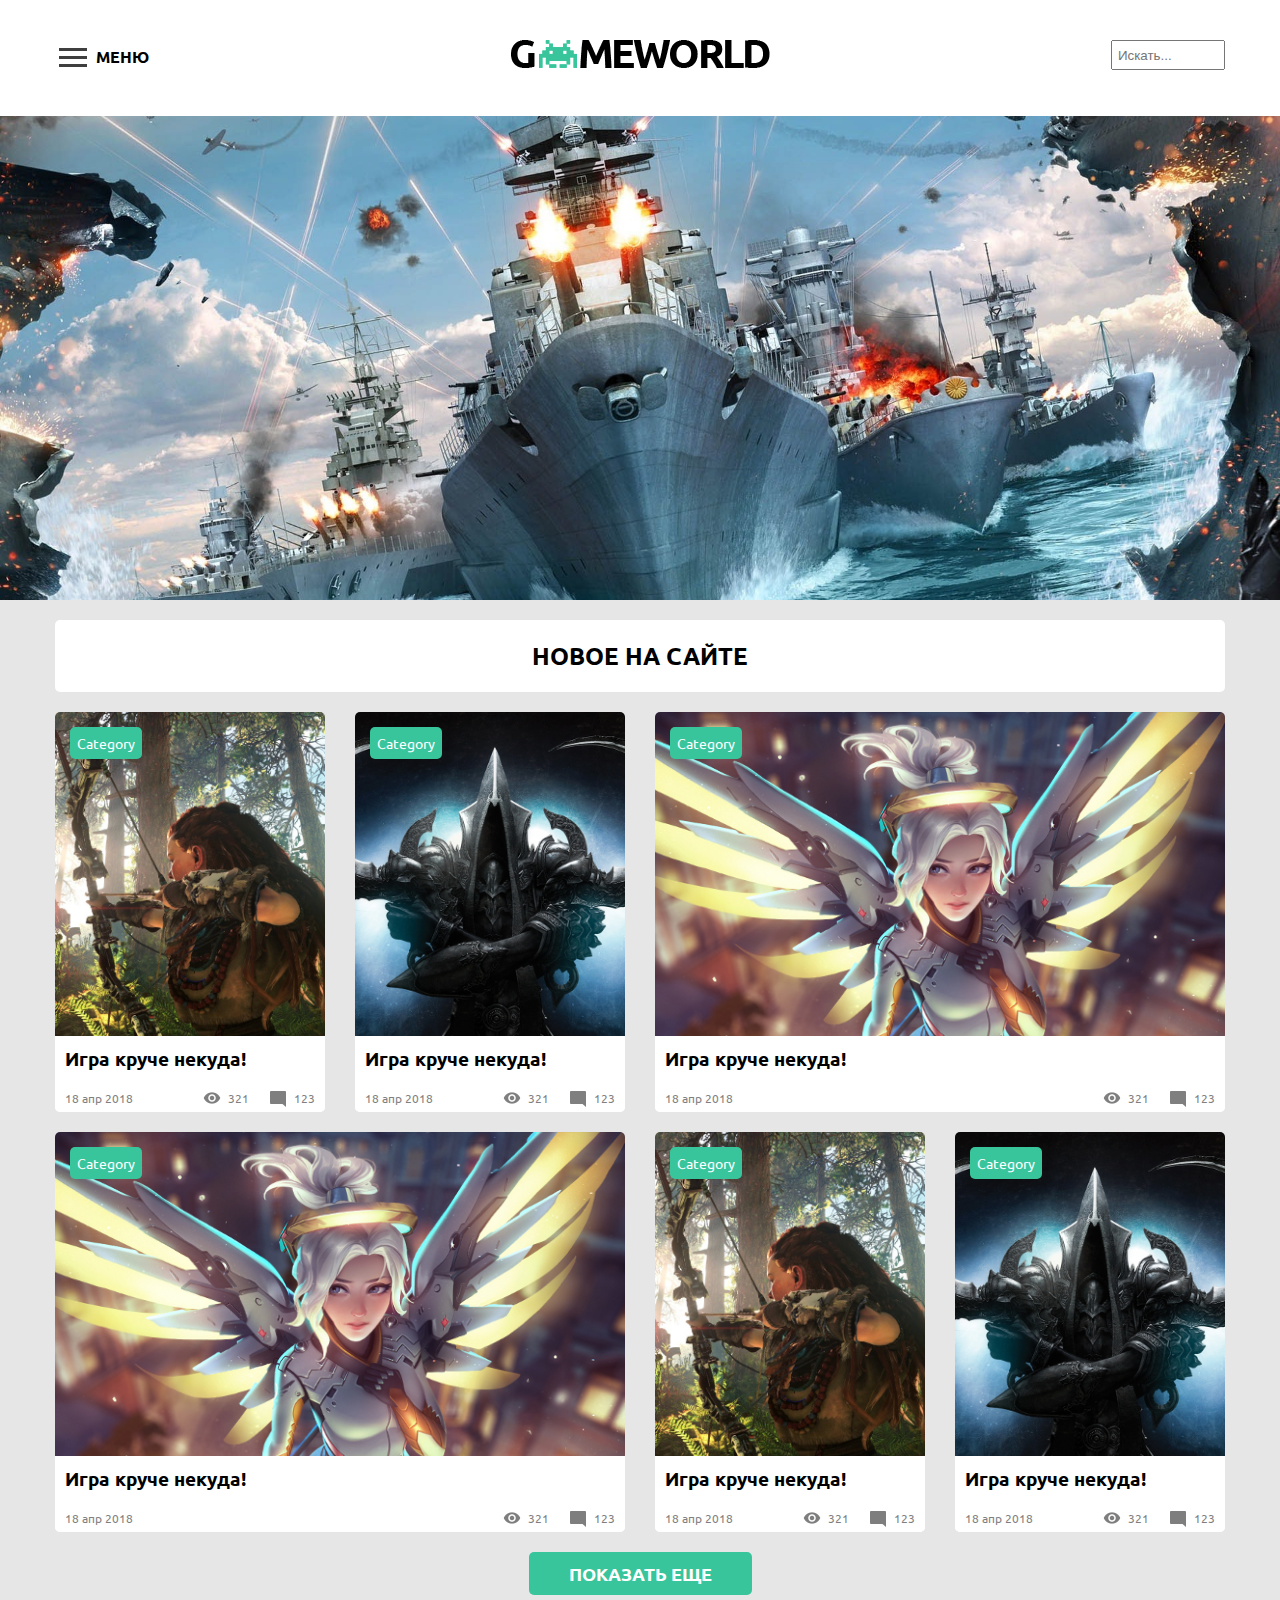
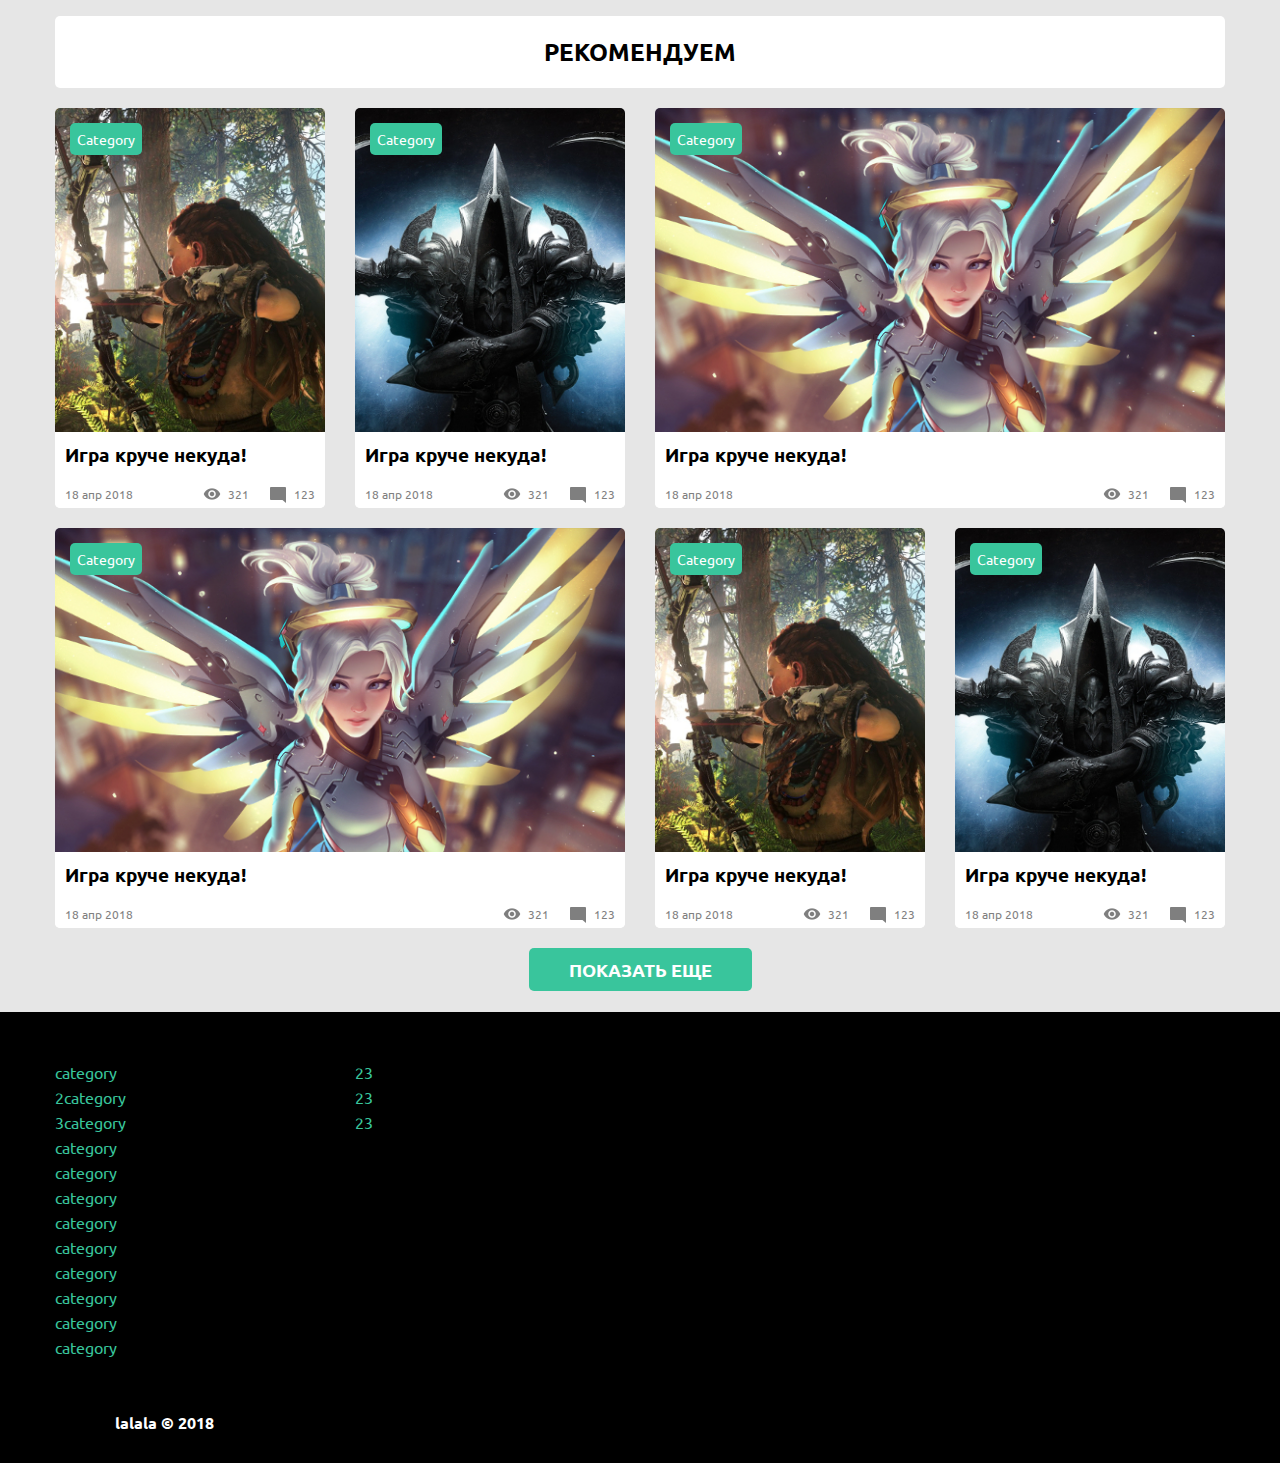
<file: tpl/index.html>
<!DOCTYPE html>
<html>
	<head>
		<meta charset="utf-8">
		<title>title</title>
		<link href="./css/style.css" rel="stylesheet" media="all">
		<link href="./css/fonts.css" rel="stylesheet" media="all">

		<script type="text/javascript" src="./js/jquery-3.3.1.min.js"></script>
		<script type="text/javascript" src="./js/main.js"></script>
	</head>

	<body>
		<div class="head-wrapper">
			<div class="header">
				<div class="menu-button top">
					<a href="#">
						<img src="./img/menu.png">
						<span>МЕНЮ</span>
					</a>
				</div>
				<div class="logo top"><a href="#"><img src="./img/logo.png"></a></div>
				<div class="search top">
					<form action="#" method="get">
						<input type="text" name="search-string" placeholder="Искать...">
					</form>
				</div>
				<div class="menu-slider-grid">
					<h4>Игры по категориям</h4>
					<div class="categories">
						<ul class="list">
							<li><a href="#">category</a></li>
							<li><a href="#">2category</a></li>
							<li><a href="#">3category</a></li>
							<li><a href="#">category</a></li>
							<li><a href="#">category</a></li>
							<li><a href="#">category</a></li>
							<li><a href="#">category</a></li>
							<li><a href="#">category</a></li>
							<li><a href="#">category</a></li>
							<li><a href="#">category</a></li>
							<li><a href="#">category</a></li>
							<li><a href="#">category</a></li>
						</ul>
						<ul class="special">
							<li><a href="#">23</a></li>
							<li><a href="#">23</a></li>
							<li><a href="#">23</a></li>
						</ul>
					</div>
				</div>
			</div>
		</div>

		<div class="slider-wrapper">
			<div class="top-slider">
			</div>
		</div>

		<div class="body-wrapper">
			<h2>Новое на сайте</h2>
			<div class="post" style="background-image: url('./img/content/horizon.jpg');">
				<a class="category" href="#">Category</a>
				<div class="info">
					<h3>Игра круче некуда!</h3>
					<p>Lorem Ipsum - это текст-"рыба", часто используемый в печати и вэб-дизайне. Lorem Ipsum является стандартной "рыбой" для текстов на латинице с начала XVI века. В то время некий безымянный печатник создал большую коллекцию...<br>
						<a href="#">Читать</a>
					</p>
				</div>
				<div class="statistics">
					<span>18 апр 2018</span>
					<span class="float-right padding-left-25" style="background-image: url('./img/comments.png');">123</span>
					<span class="float-right padding-left-25" style="background-image: url('./img/views.png');">321</span>
				</div>
			</div>
			<div class="post" style="background-image: url('./img/content/diablo.jpg');">
				<a class="category" href="#">Category</a>
				<div class="info">
					<h3>Игра круче некуда!</h3>
					<p>Lorem Ipsum - это текст-"рыба", часто используемый в печати и вэб-дизайне. Lorem Ipsum является стандартной "рыбой" для текстов на латинице с начала XVI века. В то время некий безымянный печатник создал большую коллекцию...<br>
						<a href="#">Читать</a>
					</p>
				</div>
				<div class="statistics">
					<span>18 апр 2018</span>
					<span class="float-right padding-left-25" style="background-image: url('./img/comments.png');">123</span>
					<span class="float-right padding-left-25" style="background-image: url('./img/views.png');">321</span>
				</div>
			</div>
			<div class="post big no-margin" style="background-image: url('./img/content/overwatch.jpg');">
				<a class="category" href="#">Category</a>
				<div class="info">
					<h3>Игра круче некуда!</h3>
					<p>Lorem Ipsum - это текст-"рыба", часто используемый в печати и вэб-дизайне. Lorem Ipsum является стандартной "рыбой" для текстов на латинице с начала XVI века. В то время некий безымянный печатник создал большую коллекцию...<br>
						<a href="#">Читать</a>
					</p>
				</div>
				<div class="statistics">
					<span>18 апр 2018</span>
					<span class="float-right padding-left-25" style="background-image: url('./img/comments.png');">123</span>
					<span class="float-right padding-left-25" style="background-image: url('./img/views.png');">321</span>
				</div>
			</div>
			<div class="post big" style="background-image: url('./img/content/overwatch.jpg');">
				<a class="category" href="#">Category</a>
				<div class="info">
					<h3>Игра круче некуда!</h3>
					<p>Lorem Ipsum - это текст-"рыба", часто используемый в печати и вэб-дизайне. Lorem Ipsum является стандартной "рыбой" для текстов на латинице с начала XVI века. В то время некий безымянный печатник создал большую коллекцию...<br>
						<a href="#">Читать</a>
					</p>
				</div>
				<div class="statistics">
					<span>18 апр 2018</span>
					<span class="float-right padding-left-25" style="background-image: url('./img/comments.png');">123</span>
					<span class="float-right padding-left-25" style="background-image: url('./img/views.png');">321</span>
				</div>
			</div>
			<div class="post" style="background-image: url('./img/content/horizon.jpg');">
				<a class="category" href="#">Category</a>
				<div class="info">
					<h3>Игра круче некуда!</h3>
					<p>Lorem Ipsum - это текст-"рыба", часто используемый в печати и вэб-дизайне. Lorem Ipsum является стандартной "рыбой" для текстов на латинице с начала XVI века. В то время некий безымянный печатник создал большую коллекцию...<br>
						<a href="#">Читать</a>
					</p>
				</div>
				<div class="statistics">
					<span>18 апр 2018</span>
					<span class="float-right padding-left-25" style="background-image: url('./img/comments.png');">123</span>
					<span class="float-right padding-left-25" style="background-image: url('./img/views.png');">321</span>
				</div>
			</div>
			<div class="post no-margin" style="background-image: url('./img/content/diablo.jpg');">
				<a class="category" href="#">Category</a>
				<div class="info">
					<h3>Игра круче некуда!</h3>
					<p>Lorem Ipsum - это текст-"рыба", часто используемый в печати и вэб-дизайне. Lorem Ipsum является стандартной "рыбой" для текстов на латинице с начала XVI века. В то время некий безымянный печатник создал большую коллекцию...<br>
						<a href="#">Читать</a>
					</p>
				</div>
				<div class="statistics">
					<span>18 апр 2018</span>
					<span class="float-right padding-left-25" style="background-image: url('./img/comments.png');">123</span>
					<span class="float-right padding-left-25" style="background-image: url('./img/views.png');">321</span>
				</div>
			</div>
			<div class="get-more">
				<a href="#">Показать еще</a>
			</div>

			<h2>Рекомендуем</h2>
			<div class="post" style="background-image: url('./img/content/horizon.jpg');">
				<a class="category" href="#">Category</a>
				<div class="info">
					<h3>Игра круче некуда!</h3>
					<p>Lorem Ipsum - это текст-"рыба", часто используемый в печати и вэб-дизайне. Lorem Ipsum является стандартной "рыбой" для текстов на латинице с начала XVI века. В то время некий безымянный печатник создал большую коллекцию...<br>
						<a href="#">Читать</a>
					</p>
				</div>
				<div class="statistics">
					<span>18 апр 2018</span>
					<span class="float-right padding-left-25" style="background-image: url('./img/comments.png');">123</span>
					<span class="float-right padding-left-25" style="background-image: url('./img/views.png');">321</span>
				</div>
			</div>
			<div class="post" style="background-image: url('./img/content/diablo.jpg');">
				<a class="category" href="#">Category</a>
				<div class="info">
					<h3>Игра круче некуда!</h3>
					<p>Lorem Ipsum - это текст-"рыба", часто используемый в печати и вэб-дизайне. Lorem Ipsum является стандартной "рыбой" для текстов на латинице с начала XVI века. В то время некий безымянный печатник создал большую коллекцию...<br>
						<a href="#">Читать</a>
					</p>
				</div>
				<div class="statistics">
					<span>18 апр 2018</span>
					<span class="float-right padding-left-25" style="background-image: url('./img/comments.png');">123</span>
					<span class="float-right padding-left-25" style="background-image: url('./img/views.png');">321</span>
				</div>
			</div>
			<div class="post big no-margin" style="background-image: url('./img/content/overwatch.jpg');">
				<a class="category" href="#">Category</a>
				<div class="info">
					<h3>Игра круче некуда!</h3>
					<p>Lorem Ipsum - это текст-"рыба", часто используемый в печати и вэб-дизайне. Lorem Ipsum является стандартной "рыбой" для текстов на латинице с начала XVI века. В то время некий безымянный печатник создал большую коллекцию...<br>
						<a href="#">Читать</a>
					</p>
				</div>
				<div class="statistics">
					<span>18 апр 2018</span>
					<span class="float-right padding-left-25" style="background-image: url('./img/comments.png');">123</span>
					<span class="float-right padding-left-25" style="background-image: url('./img/views.png');">321</span>
				</div>
			</div>
			<div class="post big" style="background-image: url('./img/content/overwatch.jpg');">
				<a class="category" href="#">Category</a>
				<div class="info">
					<h3>Игра круче некуда!</h3>
					<p>Lorem Ipsum - это текст-"рыба", часто используемый в печати и вэб-дизайне. Lorem Ipsum является стандартной "рыбой" для текстов на латинице с начала XVI века. В то время некий безымянный печатник создал большую коллекцию...<br>
						<a href="#">Читать</a>
					</p>
				</div>
				<div class="statistics">
					<span>18 апр 2018</span>
					<span class="float-right padding-left-25" style="background-image: url('./img/comments.png');">123</span>
					<span class="float-right padding-left-25" style="background-image: url('./img/views.png');">321</span>
				</div>
			</div>
			<div class="post" style="background-image: url('./img/content/horizon.jpg');">
				<a class="category" href="#">Category</a>
				<div class="info">
					<h3>Игра круче некуда!</h3>
					<p>Lorem Ipsum - это текст-"рыба", часто используемый в печати и вэб-дизайне. Lorem Ipsum является стандартной "рыбой" для текстов на латинице с начала XVI века. В то время некий безымянный печатник создал большую коллекцию...<br>
						<a href="#">Читать</a>
					</p>
				</div>
				<div class="statistics">
					<span>18 апр 2018</span>
					<span class="float-right padding-left-25" style="background-image: url('./img/comments.png');">123</span>
					<span class="float-right padding-left-25" style="background-image: url('./img/views.png');">321</span>
				</div>
			</div>
			<div class="post no-margin" style="background-image: url('./img/content/diablo.jpg');">
				<a class="category" href="#">Category</a>
				<div class="info">
					<h3>Игра круче некуда!</h3>
					<p>Lorem Ipsum - это текст-"рыба", часто используемый в печати и вэб-дизайне. Lorem Ipsum является стандартной "рыбой" для текстов на латинице с начала XVI века. В то время некий безымянный печатник создал большую коллекцию...<br>
						<a href="#">Читать</a>
					</p>
				</div>
				<div class="statistics">
					<span>18 апр 2018</span>
					<span class="float-right padding-left-25" style="background-image: url('./img/comments.png');">123</span>
					<span class="float-right padding-left-25" style="background-image: url('./img/views.png');">321</span>
				</div>
			</div>
			<div class="get-more">
				<a href="#">Показать еще</a>
			</div>
		</div>

		<div class="footer-wrapper">
			<div class="footer">
				<div class="column">
					<ul>
						<li><a href="#">category</a></li>
						<li><a href="#">2category</a></li>
						<li><a href="#">3category</a></li>
						<li><a href="#">category</a></li>
						<li><a href="#">category</a></li>
						<li><a href="#">category</a></li>
						<li><a href="#">category</a></li>
						<li><a href="#">category</a></li>
						<li><a href="#">category</a></li>
						<li><a href="#">category</a></li>
						<li><a href="#">category</a></li>
						<li><a href="#">category</a></li>
					</ul>
				</div>
				<div class="column">
					<ul>
						<li><a href="#">23</a></li>
						<li><a href="#">23</a></li>
						<li><a href="#">23</a></li>
					</ul>
				</div>
				<div class="column">
					&nbsp;
				</div>
<!--
				<div class="column no-margin social">
					<img src="./img/telegram-ico.png" />
					<img src="./img/telegram-ico.png" />
					<img src="./img/telegram-ico.png" />
					<img class="no-margin" src="./img/telegram-ico.png" />
				</div>
-->
				<div class="copyrights">
					lalala © 2018
				</div>
			</div>
		</div>

	</body>
</html>
</file>
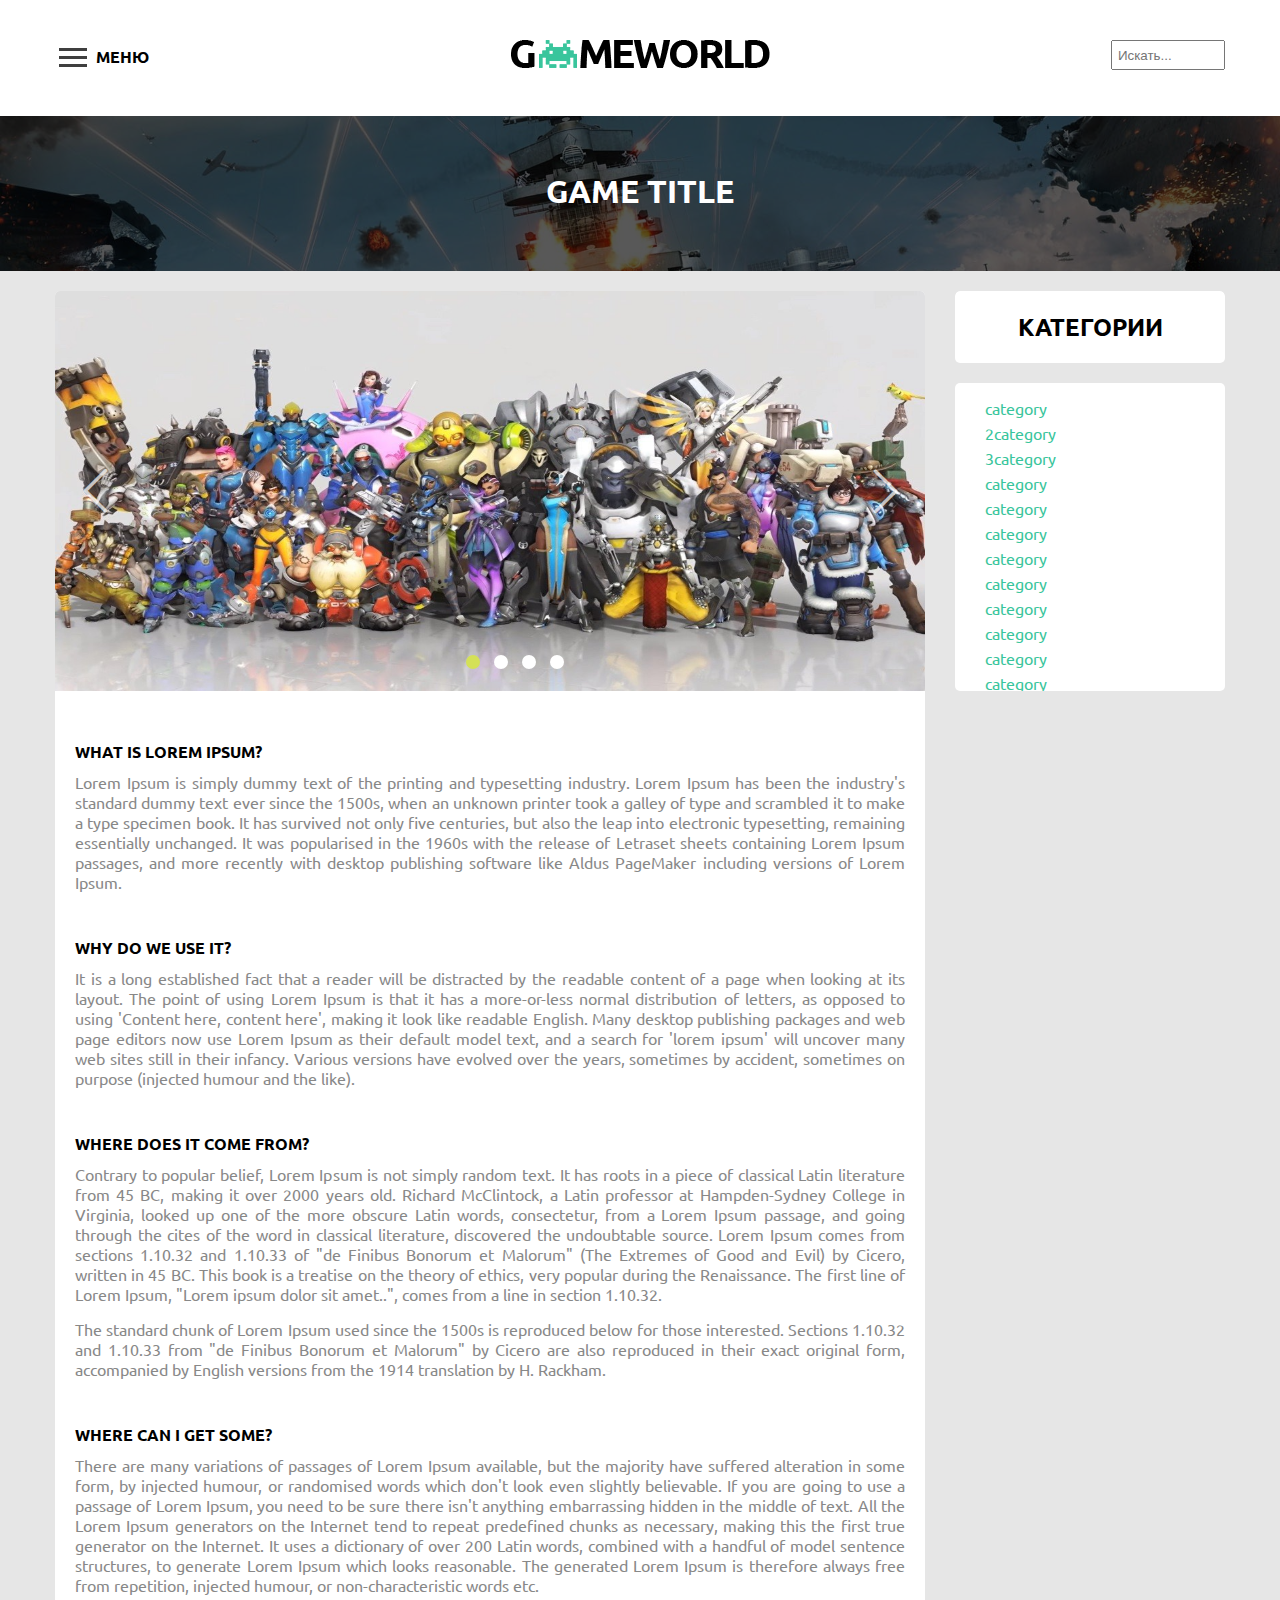
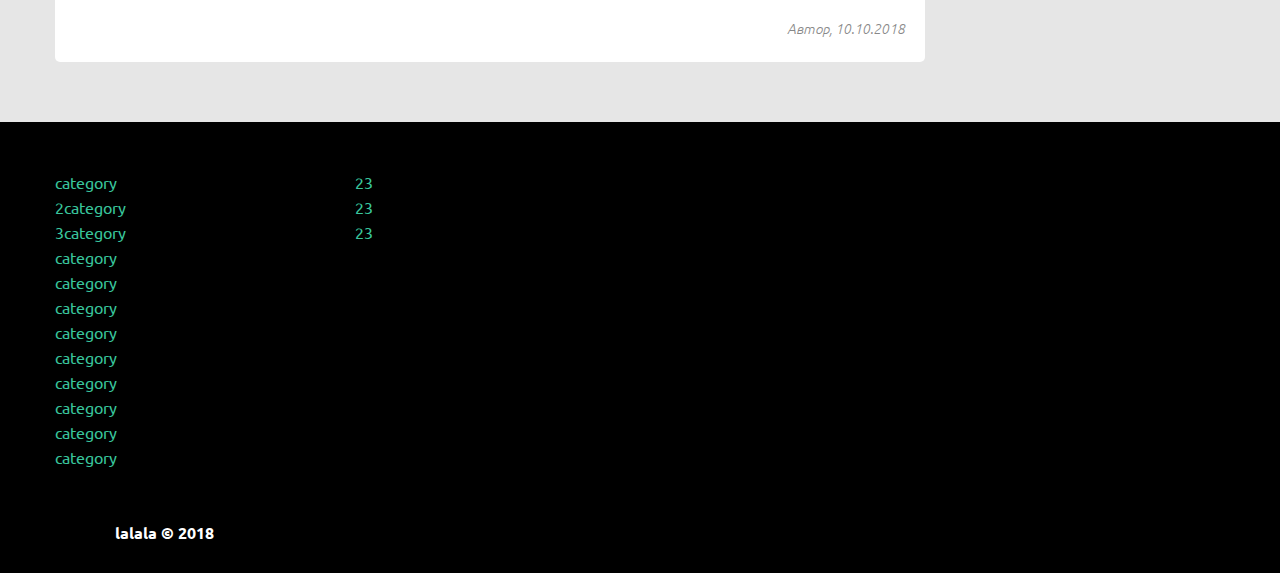
<file: tpl/article.html>
<!DOCTYPE html>
<html>
	<head>
		<meta charset="utf-8">
		<title>title</title>
		<link href="./css/style.css" rel="stylesheet" media="all">
		<link href="./css/fonts.css" rel="stylesheet" media="all">
		<link href="./css/ma5slider.min.css" rel="stylesheet" media="all">

		<script type="text/javascript" src="./js/jquery-3.3.1.min.js"></script>
		<script type="text/javascript" src="./js/jquery-ui.min.js"></script>
    	<script type="text/javascript" src="./js/jquery.ui.touch-punch.min.js"></script>
		<script type="text/javascript" src="./js/main.js"></script>

		<link href="./css/ma5slider.min.css" rel="stylesheet" type="text/css">
    <script src="./js/ma5slider.min.js"></script>
	</head>

	<body>
		<div class="head-wrapper">
			<div class="header">
				<div class="menu-button top">
					<a href="#">
						<img src="./img/menu.png">
						<span>МЕНЮ</span>
					</a>
				</div>
				<div class="logo top"><a href="#"><img src="./img/logo.png"></a></div>
				<div class="search top">
					<form action="#" method="get">
						<input type="text" name="search-string" placeholder="Искать...">
					</form>
				</div>
				<div class="menu-slider-grid">
					<h4>Игры по категориям</h4>
					<div class="categories">
						<ul class="list">
							<li><a href="#">category</a></li>
							<li><a href="#">2category</a></li>
							<li><a href="#">3category</a></li>
							<li><a href="#">category</a></li>
							<li><a href="#">category</a></li>
							<li><a href="#">category</a></li>
							<li><a href="#">category</a></li>
							<li><a href="#">category</a></li>
							<li><a href="#">category</a></li>
							<li><a href="#">category</a></li>
							<li><a href="#">category</a></li>
							<li><a href="#">category</a></li>
						</ul>
						<ul class="special">
							<li><a href="#">23</a></li>
							<li><a href="#">23</a></li>
							<li><a href="#">23</a></li>
						</ul>
					</div>
				</div>
			</div>
		</div>

		<div class="slider-wrapper">
			<div class="article-slider">
			    <h1 class="padding-top-100">Game title</h1>
			</div>
		</div>

		<div class="body-wrapper">
		    <div class="article">
			    <div class="ma5slider inside-navs inside-dots anim-horizontal loop-mode autoplay" data-tempo="3500">
			        <div class="slides">
			            <a href="#slide-1"><img src="./img/content/articles/1.jpg" alt=""></a>
			            <a href="#slide-2"><img src="./img/content/articles/2.jpg" alt=""></a>
			            <a href="#slide-3"><img src="./img/content/articles/3.jpeg" alt=""></a>
			            <a href="#slide-4"><img src="./img/content/articles/4.jpeg" alt=""></a>
			        </div>
			    </div>
			    <h4>What is Lorem Ipsum?</h4>
				<p>Lorem Ipsum is simply dummy text of the printing and typesetting industry. Lorem Ipsum has been the industry's standard dummy text ever since the 1500s, when an unknown printer took a galley of type and scrambled it to make a type specimen book. It has survived not only five centuries, but also the leap into electronic typesetting, remaining essentially unchanged. It was popularised in the 1960s with the release of Letraset sheets containing Lorem Ipsum passages, and more recently with desktop publishing software like Aldus PageMaker including versions of Lorem Ipsum.</p>

				<h4>Why do we use it?</h4>
				<p>It is a long established fact that a reader will be distracted by the readable content of a page when looking at its layout. The point of using Lorem Ipsum is that it has a more-or-less normal distribution of letters, as opposed to using 'Content here, content here', making it look like readable English. Many desktop publishing packages and web page editors now use Lorem Ipsum as their default model text, and a search for 'lorem ipsum' will uncover many web sites still in their infancy. Various versions have evolved over the years, sometimes by accident, sometimes on purpose (injected humour and the like).</p>


				<h4>Where does it come from?</h4>
				<p>Contrary to popular belief, Lorem Ipsum is not simply random text. It has roots in a piece of classical Latin literature from 45 BC, making it over 2000 years old. Richard McClintock, a Latin professor at Hampden-Sydney College in Virginia, looked up one of the more obscure Latin words, consectetur, from a Lorem Ipsum passage, and going through the cites of the word in classical literature, discovered the undoubtable source. Lorem Ipsum comes from sections 1.10.32 and 1.10.33 of "de Finibus Bonorum et Malorum" (The Extremes of Good and Evil) by Cicero, written in 45 BC. This book is a treatise on the theory of ethics, very popular during the Renaissance. The first line of Lorem Ipsum, "Lorem ipsum dolor sit amet..", comes from a line in section 1.10.32.</p>

				<p>The standard chunk of Lorem Ipsum used since the 1500s is reproduced below for those interested. Sections 1.10.32 and 1.10.33 from "de Finibus Bonorum et Malorum" by Cicero are also reproduced in their exact original form, accompanied by English versions from the 1914 translation by H. Rackham.</p>

				<h4>Where can I get some?</h4>
				<p>There are many variations of passages of Lorem Ipsum available, but the majority have suffered alteration in some form, by injected humour, or randomised words which don't look even slightly believable. If you are going to use a passage of Lorem Ipsum, you need to be sure there isn't anything embarrassing hidden in the middle of text. All the Lorem Ipsum generators on the Internet tend to repeat predefined chunks as necessary, making this the first true generator on the Internet. It uses a dictionary of over 200 Latin words, combined with a handful of model sentence structures, to generate Lorem Ipsum which looks reasonable. The generated Lorem Ipsum is therefore always free from repetition, injected humour, or non-characteristic words etc.</p>

				<p class="author">Автор, 10.10.2018</p>
			</div>

			<div class="right-menu no-margin">
			    <h2 class="bg-color-white no-margin">Категории</h2>
			    <div class="categories">
			        <ul>
						<li><a href="#">category</a></li>
						<li><a href="#">2category</a></li>
						<li><a href="#">3category</a></li>
						<li><a href="#">category</a></li>
						<li><a href="#">category</a></li>
						<li><a href="#">category</a></li>
						<li><a href="#">category</a></li>
						<li><a href="#">category</a></li>
						<li><a href="#">category</a></li>
						<li><a href="#">category</a></li>
						<li><a href="#">category</a></li>
						<li><a href="#">category</a></li>
					</ul>
			    </div>
			</div>

			<div class="article-footer">
			</div>
		</div>

		<div class="footer-wrapper">
			<div class="footer">
				<div class="column">
					<ul>
						<li><a href="#">category</a></li>
						<li><a href="#">2category</a></li>
						<li><a href="#">3category</a></li>
						<li><a href="#">category</a></li>
						<li><a href="#">category</a></li>
						<li><a href="#">category</a></li>
						<li><a href="#">category</a></li>
						<li><a href="#">category</a></li>
						<li><a href="#">category</a></li>
						<li><a href="#">category</a></li>
						<li><a href="#">category</a></li>
						<li><a href="#">category</a></li>
					</ul>
				</div>
				<div class="column">
					<ul>
						<li><a href="#">23</a></li>
						<li><a href="#">23</a></li>
						<li><a href="#">23</a></li>
					</ul>
				</div>
				<div class="column">
					&nbsp;
				</div>
<!--
				<div class="column no-margin social">
					<img src="./img/telegram-ico.png" />
					<img src="./img/telegram-ico.png" />
					<img src="./img/telegram-ico.png" />
					<img class="no-margin" src="./img/telegram-ico.png" />
				</div>
-->
				<div class="copyrights">
					lalala © 2018
				</div>
			</div>
		</div>

	</body>
</html>
</file>
<file: tpl/css/style.css>
html, body {
	margin: 0;
	padding: 0;
	width: 100%;
	background-color: #e6e6e6;
}

h1 {
	text-align: center;
	color: #fff;
	padding: 20px;
	font-family: 'Ubuntu-bold', sans-serif;
	text-transform: uppercase;
	border-radius: 5px;
	clear: both;
}

h2 {
	text-align: center;
	background-color: #fff;
	padding: 20px;
	font-family: 'Ubuntu-bold', sans-serif;
	text-transform: uppercase;
	border-radius: 5px;
	clear: both;
}

h3 {
	font-family: 'Ubuntu-bold', sans-serif;
}

h4 {
	padding: 0;
	margin: 5px 0 20px 0;
	text-transform: uppercase;
	font-family: 'Ubuntu-bold', sans-serif;
}

.float-right {
	float: right;
}

.padding-left-25 {
	padding-left: 25px;
}

.padding-top-100 {
	padding-top: 100px;
}

.no-margin {
	margin: 0 !important;
}
.no-padding-bottom {
	padding-bottom: 0 !important;
}

/* Index */

div.head-wrapper {
	width: 100%;
	min-width: 1200px;
	background-color: #fff;
	display: flex;
	position: fixed;
	z-index: 1000;
}

div.header {
	position: relative;
	width: 1170px;
	margin: 0 auto;
}

div.header div.top {
	float: left;
	width: 390px;
	padding-top: 40px;
	padding-bottom: 40px;
	color: green;
}

div.header div.menu-button {
	font-family: 'Ubuntu-bold', sans-serif;
	text-transform: uppercase;
	font-weight: 700;
}

div.header div.menu-button a, div.header div.menu-button a:hover, div.header div.menu-button a:active, div.header div.menu-button a:visited {
	text-decoration: none;
	color: #000;
}

div.header div.menu-button a img {
	opacity: 0.75;
	float: left;
}

div.header div.menu-button a span {
	margin-left: 5px;
	line-height: 34px;
}

div.header div.logo {
	text-align: center;
}

div.header div.search {
	text-align: right;
}

div.header div.search form input[type=text] {
	height: 24px;
	width: 100px;
	padding-left: 5px;
	padding-right: 5px;
}

div.menu-slider-grid {
	width: 1170px;
	max-height: 200px;
	display: none; /* grid */
	padding: 5px 5px 25px 5px;
}

div.menu-slider-grid div.categories ul,
div.footer-wrapper div.footer div.column ul,
div.body-wrapper div.right-menu div.categories ul {
	clear: none;
    float: left;
    padding: 0;
	margin: 0;
	list-style-type: none;
}

div.menu-slider-grid div.categories ul.list {
	width: 877px;
    column-count: 3;
}

div.menu-slider-grid div.categories ul.special {
	width: 292px;
}

div.menu-slider-grid div.categories ul li,
div.footer-wrapper div.footer div.column ul li,
div.body-wrapper div.right-menu div.categories ul li {
	font-family: 'Ubuntu-regular', sans-serif;
	padding-bottom: 5px;
}

div.menu-slider-grid div.categories ul li a, div.menu-slider-grid div.categories ul li a:visited, div.menu-slider-grid div.categories ul li a:active,
div.footer-wrapper div.footer div.column ul li a, div.footer-wrapper div.footer div.column ul li a:visited, div.footer-wrapper div.footer div.column ul li a:active,
div.body-wrapper div.right-menu div.categories ul li a, div.body-wrapper div.right-menu div.categories ul li a:visited, div.body-wrapper div.right-menu div.categories ul li a:active  {
	color: #39c59c;
	text-decoration: none;
	transition: 0.3s;
}

div.menu-slider-grid div.categories ul li a:hover,
div.body-wrapper div.right-menu div.categories ul li a:hover {
	color: #000;
	transition: 0.3s;
}

div.footer-wrapper div.footer div.column ul li a:hover {
	color: #fff;
	transition: 0.3s;
}

div.slider-wrapper {
	width: 100%;
	margin: 0 auto;
	padding-top: 50px;
}

div.slider-wrapper div.top-slider {
	height: 550px;
	min-width: 1200px;
	background-image: url('../img/content/wows.jpg');
	background-repeat: no-repeat;
    background-size: 100%;
    cursor: pointer;
}

div.body-wrapper {
	width: 1170px;
	margin: 0 auto;
}


div.body-wrapper div.post {
	width: 270px;
	height: 400px;
	float: left;
	background-color: #fff;
	margin-bottom: 20px;
	border-radius: 5px;
	background-repeat: no-repeat;
    background-size: 100%;
    overflow: hidden;
    position: relative;
    margin-right: 30px;
}

div.body-wrapper div.post.no-margin {
	margin-right: 0;
}

div.body-wrapper div.post.big {
	width: 570px;
}

div.body-wrapper div.post .info {
	width: 100%;
	background-color: #fff;
	position: absolute;
	bottom: 30px;
	font-family: 'Ubuntu-regular', sans-serif;
	overflow-anchor: none;
}

div.body-wrapper div.post .info a, div.body-wrapper div.post .info a:visited, div.body-wrapper div.post .info a:active {
	height: 30px;
	font-size: 18px;
	display: block;
	text-align: center;
	margin-top: 10px;
	font-family: 'Ubuntu-bold', sans-serif;
	color: #fff;
	text-transform: uppercase;
	background-color: #39c59c;
	line-height: 28px;
	text-decoration: none;
	border-radius: 5px;
	transition: 0.3s;
}

div.body-wrapper div.post a.category, div.body-wrapper div.post a.category:visited, div.body-wrapper div.post a.category:active {
	position: absolute;
	top: 15px;
	left: 15px;
	padding: 7px;
	border-radius: 5px;
	background-color: #39c59c;
	font-family: 'Ubuntu-regular', sans-serif;
	font-size: 14px;
	text-decoration: none;
	color: #fff;
	transition: 0.3s;
}

div.body-wrapper div.post a.category:hover,
div.body-wrapper div.post .info a:hover {
	background-color: #000;
	transition: 0.3s;
}

div.body-wrapper div.post .info h3 {
	margin: 10px;
}

div.body-wrapper div.post .info p {
	display: none;
	font-size: 12px;
	color: #888888;
	margin: 5px 10px 5px 10px;
}

div.body-wrapper div.post .statistics {
	width: 100%;
	height: 30px;
	background-color: #fff;
	position: absolute;
	bottom: 0;
	font-size: 12px;
	color: #000;
	line-height: 32px;
	font-family: 'Ubuntu-regular', sans-serif;
}

div.body-wrapper div.post .statistics span {
	margin: 0 10px 0 10px;
	background-repeat: no-repeat;
	background-position: center left;
	opacity: 0.5;
}

div.body-wrapper div.get-more {
	width: 100%;
	display: inline-block;
	text-align: center;
	padding: 10px 0 10px 0;
}

div.body-wrapper div.get-more a, div.body-wrapper div.get-more a:visited, div.body-wrapper div.get-more a:active {
	font-family: 'Ubuntu-bold', sans-serif;
	font-size: 18px;
	color: #fff;
	background-color: #39c59c;
	border-radius: 5px;
	padding: 10px 40px 10px 40px;
	text-transform: uppercase;
	text-decoration: none;
	transition: 0.3s;
}

div.body-wrapper div.get-more a:hover {
	color: #fff;
	background-color: #000;
	transition: 0.3s;
}

div.footer-wrapper {
	width: 100%;
	background-color: #000;
	float: left;
	margin-top: 20px;
	padding-top: 50px;
}

div.footer-wrapper div.footer {
	width: 1170px;
	margin: 0 auto;
}

div.footer-wrapper div.footer div.column {
	width: 270px;
	float: left;
	box-sizing: border-box;
	color: #fff;
	margin-right: 30px;
}

div.footer-wrapper div.footer div.column.no-margin {
	margin-right: 0;
}

div.footer-wrapper div.footer div.column.social {
	text-align: center;
}

div.footer-wrapper div.footer div.column.social img {
	width: 48px;
	margin-right: 20px;
}

div.footer-wrapper div.footer div.copyrights {
	float: left;
	clear: both;
	width: 100%;
	color: #fff;
	padding: 50px 0 30px 60px;
	font-family: 'Ubuntu-bold', sans-serif;
}

/* Article */

div.slider-wrapper div.article-slider {
	height: 200px;
	min-width: 1200px;
	background: teal url('../img/content/wows.jpg');
	background-blend-mode: multiply;
	background-repeat: no-repeat;
    background-size: 100%;
    cursor: pointer;
    margin-bottom: 20px;
    background-color: #585858;
    transition: background-color 1s;
}

div.slider-wrapper div.article-slider:hover {
    background-color: transparent;
}

div.body-wrapper div.article {
	width: 870px;
	float: left;
	background-color: #fff;
	margin-bottom: 20px;
	border-radius: 5px;
	background-repeat: no-repeat;
    background-size: 100%;
    overflow: hidden;
    position: relative;
    margin-right: 30px;
}

div.body-wrapper div.article p {
	color: #888;
	font-family: 'Ubuntu-regular', sans-serif;
	margin: -10px 20px 25px 20px;
	text-align: justify;
}

div.body-wrapper div.article p.author {
	text-align: right;
	margin-top: 20px;
	font-family: 'Ubuntu-LightItalic', sans-serif;
	font-size: 14px;
}

div.body-wrapper div.article h4 {
	margin-left: 20px;
	margin-right: 20px;
	padding-top: 20px;
}

div.body-wrapper div.article div.ma5slider {
	width: 870px;
	height: 400px;
	padding: 0;
	margin: 0 0 30px 0;
}

div.body-wrapper div.article div.ma5slider div.slides a img {
	height: 400px;
}

div.body-wrapper div.article div.ma5slider div.navs-wrapper {
	height: 400px;
}

div.body-wrapper div.article-footer {
	width: 870px;
	float: left;
	background-color: #fff;
	margin-bottom: 20px;
	border-radius: 5px;
	background-repeat: no-repeat;
    background-size: 100%;
    overflow: hidden;
    position: relative;
    margin-right: 30px;
}

/* Right menu */

div.body-wrapper div.right-menu {
	width: 270px;
	height: 400px;
	float: left;
	margin-bottom: 20px;
	border-radius: 5px;
	background-repeat: no-repeat;
    background-size: 100%;
    overflow: hidden;
    position: relative;
    margin-right: 30px;
}

div.body-wrapper div.right-menu.no-margin {
	margin-right: 0;
}

div.body-wrapper div.right-menu div.categories {
	background-color: #fff;
	border-radius: 5px;
	float: left;
	width: 100%;
	margin-top: 20px;
}

div.body-wrapper div.right-menu div.categories ul {
	padding: 15px 30px 15px 30px;
}
</file>
<file: tpl/css/fonts.css>
@font-face {
	font-family: "Ubuntu-bold";
	src: url("../fonts/Ubuntu/Ubuntu-Bold.ttf");
}

@font-face {
	font-family: "Ubuntu-regular";
	src: url("../fonts/Ubuntu/Ubuntu-Regular.ttf");
}

@font-face {
	font-family: "Ubuntu-italic";
	src: url("../fonts/Ubuntu/Ubuntu-Italic.ttf");
}

@font-face {
	font-family: "Ubuntu-LightItalic";
	src: url("../fonts/Ubuntu/Ubuntu-LightItalic.ttf");
}
</file>
<file: tpl/css/ma5slider.min.css>
/*!
 *   MA5-Slider
 *   v 1.1.6
 *   Copyright (c) 2016 Tomasz Kalinowski
 *   http://ma5slider.ma5.pl
 *   GitHub: https://github.com/ma-5/ma5slider
 */

.ma5slider{position:relative;-webkit-user-select:none;-moz-user-select:none;-ms-user-select:none;user-select:none}@media (max-width:359px){.ma5slider{margin-bottom:15px}}@media (min-width:360px) and (max-width:767.9px){.ma5slider{margin-bottom:15px}}@media (min-width:768px) and (max-width:991.9px){.ma5slider{margin-bottom:30px}}@media (min-width:992px) and (max-width:1199.9px){.ma5slider{margin-bottom:40px}}@media (min-width:1200px){.ma5slider{margin-bottom:50px}}.ma5slider .slides{position:relative}td .ma5slider{margin-bottom:0}.ma5slider .slide{width:100%;position:absolute;top:0;left:0;text-align:center;font-size:50px;display:none;z-index:0;-webkit-transform:translate(0);transform:translate(0);outline:none}.ma5slider .slide img,.ma5slider>img.slide{display:block;outline:none;width:100%;height:auto}.ma5slider .navs-wrapper{position:relative;overflow:hidden}.ma5slider .canvas{width:100%;max-width:100%;height:auto;display:block}.ma5slider .slide--prev{display:block;z-index:1}.ma5slider .slide--active{display:block;z-index:2}.ma5slider .slide--next{display:block;z-index:0}.ma5slider.hidden-dots .dots,.ma5slider.hidden-navs .nav--next,.ma5slider.hidden-navs .nav--prev{display:none}.ma5slider.hover-navs .nav--next,.ma5slider.hover-navs .nav--prev{opacity:0;-webkit-transition:opacity .5s ease-out .3s;transition:opacity .5s ease-out .3s}.ma5slider.hover-navs:hover .nav--next,.ma5slider.hover-navs:hover .nav--prev{opacity:1!important;-webkit-transition:opacity .15s ease-in 0s;transition:opacity .15s ease-in 0s}.ma5slider.hover-navs.first-slide:hover .nav--prev,.ma5slider.hover-navs.last-slide:hover .nav--next{opacity:.25!important}.ma5slider.hover-dots .dots{opacity:0;-webkit-transition:opacity .5s ease-out .3s;transition:opacity .5s ease-out .3s}.ma5slider.hover-dots:hover .dots{opacity:1!important;-webkit-transition:opacity .15s ease-in 0s;transition:opacity .15s ease-in 0s}.ma5slider__control.targeted{opacity:.25;pointer-events:none}.slide-area{overflow:hidden;width:100%;position:relative}.ma5slider>.slides>*{display:none}.ma5slider>.slides>:first-child{display:block;position:relative;top:0;left:0;text-align:center;font-size:50px;z-index:0;-webkit-transform:translate(0);transform:translate(0);outline:none}.ma5slider>.slides>:first-child img{display:block;outline:none;width:100%;height:auto}@media (max-width:359px){.ma5slider.outside-navs.outside-dots>.slides{padding-left:18px;padding-right:18px}}@media (min-width:360px) and (max-width:767.9px){.ma5slider.outside-navs.outside-dots>.slides{padding-left:20px;padding-right:20px}}@media (min-width:768px) and (max-width:991.9px){.ma5slider.outside-navs.outside-dots>.slides{padding-left:30px;padding-right:30px}}@media (min-width:992px) and (max-width:1199.9px){.ma5slider.outside-navs.outside-dots>.slides{padding-left:35px;padding-right:35px}}@media (min-width:1200px){.ma5slider.outside-navs.outside-dots>.slides{padding-left:40px;padding-right:40px}}@media (max-width:359px){.ma5slider.outside-navs.outside-dots.vertical-dots>.slides{padding-left:18px;padding-right:45px}}@media (min-width:360px) and (max-width:767.9px){.ma5slider.outside-navs.outside-dots.vertical-dots>.slides{padding-left:20px;padding-right:48px}}@media (min-width:768px) and (max-width:991.9px){.ma5slider.outside-navs.outside-dots.vertical-dots>.slides{padding-left:30px;padding-right:60px}}@media (min-width:992px) and (max-width:1199.9px){.ma5slider.outside-navs.outside-dots.vertical-dots>.slides{padding-left:35px;padding-right:67px}}@media (min-width:1200px){.ma5slider.outside-navs.outside-dots.vertical-dots>.slides{padding-left:40px;padding-right:78px}}@media (max-width:359px){.ma5slider.horizontal-navs.inside-navs.outside-dots.vertical-dots.left-dots>.slides{padding-left:15px}}@media (min-width:360px) and (max-width:767.9px){.ma5slider.horizontal-navs.inside-navs.outside-dots.vertical-dots.left-dots>.slides{padding-left:16px}}@media (min-width:768px) and (max-width:991.9px){.ma5slider.horizontal-navs.inside-navs.outside-dots.vertical-dots.left-dots>.slides{padding-left:20px}}@media (min-width:992px) and (max-width:1199.9px){.ma5slider.horizontal-navs.inside-navs.outside-dots.vertical-dots.left-dots>.slides{padding-left:22px}}@media (min-width:1200px){.ma5slider.horizontal-navs.inside-navs.outside-dots.vertical-dots.left-dots>.slides{padding-left:26px}}@media (max-width:359px){.ma5slider.horizontal-navs.inside-navs.right-dots>.slides{padding-right:15px}}@media (min-width:360px) and (max-width:767.9px){.ma5slider.horizontal-navs.inside-navs.right-dots>.slides{padding-right:16px}}@media (min-width:768px) and (max-width:991.9px){.ma5slider.horizontal-navs.inside-navs.right-dots>.slides{padding-right:20px}}@media (min-width:992px) and (max-width:1199.9px){.ma5slider.horizontal-navs.inside-navs.right-dots>.slides{padding-right:22px}}@media (min-width:1200px){.ma5slider.horizontal-navs.inside-navs.right-dots>.slides{padding-right:26px}}@media (max-width:359px){.ma5slider.horizontal-navs.outside-navs.outside-dots.vertical-dots>.slides{padding-left:18px;padding-right:18px}}@media (min-width:360px) and (max-width:767.9px){.ma5slider.horizontal-navs.outside-navs.outside-dots.vertical-dots>.slides{padding-left:20px;padding-right:20px}}@media (min-width:768px) and (max-width:991.9px){.ma5slider.horizontal-navs.outside-navs.outside-dots.vertical-dots>.slides{padding-left:30px;padding-right:30px}}@media (min-width:992px) and (max-width:1199.9px){.ma5slider.horizontal-navs.outside-navs.outside-dots.vertical-dots>.slides{padding-left:35px;padding-right:35px}}@media (min-width:1200px){.ma5slider.horizontal-navs.outside-navs.outside-dots.vertical-dots>.slides{padding-left:40px;padding-right:40px}}@media (max-width:359px){.ma5slider.horizontal-navs.outside-navs.inside-dots.vertical-dots>.slides{padding-left:18px;padding-right:18px}}@media (min-width:360px) and (max-width:767.9px){.ma5slider.horizontal-navs.outside-navs.inside-dots.vertical-dots>.slides{padding-left:20px;padding-right:20px}}@media (min-width:768px) and (max-width:991.9px){.ma5slider.horizontal-navs.outside-navs.inside-dots.vertical-dots>.slides{padding-left:30px;padding-right:30px}}@media (min-width:992px) and (max-width:1199.9px){.ma5slider.horizontal-navs.outside-navs.inside-dots.vertical-dots>.slides{padding-left:35px;padding-right:35px}}@media (min-width:1200px){.ma5slider.horizontal-navs.outside-navs.inside-dots.vertical-dots>.slides{padding-left:40px;padding-right:40px}}@media (max-width:359px){.ma5slider.vertical-dots.vertical-navs.outside-dots.left-dots>.slides{padding-left:15px}}@media (min-width:360px) and (max-width:767.9px){.ma5slider.vertical-dots.vertical-navs.outside-dots.left-dots>.slides{padding-left:16px}}@media (min-width:768px) and (max-width:991.9px){.ma5slider.vertical-dots.vertical-navs.outside-dots.left-dots>.slides{padding-left:20px}}@media (min-width:992px) and (max-width:1199.9px){.ma5slider.vertical-dots.vertical-navs.outside-dots.left-dots>.slides{padding-left:22px}}@media (min-width:1200px){.ma5slider.vertical-dots.vertical-navs.outside-dots.left-dots>.slides{padding-left:26px}}@media (max-width:359px){.ma5slider.vertical-dots.vertical-navs.right-dots>.slides{padding-right:15px}}@media (min-width:360px) and (max-width:767.9px){.ma5slider.vertical-dots.vertical-navs.right-dots>.slides{padding-right:16px}}@media (min-width:768px) and (max-width:991.9px){.ma5slider.vertical-dots.vertical-navs.right-dots>.slides{padding-right:20px}}@media (min-width:992px) and (max-width:1199.9px){.ma5slider.vertical-dots.vertical-navs.right-dots>.slides{padding-right:22px}}@media (min-width:1200px){.ma5slider.vertical-dots.vertical-navs.right-dots>.slides{padding-right:26px}}@font-face{font-family:ma5sf;src:url([data-uri]) format("woff")}.nav--next,.nav--prev{display:none;position:absolute;z-index:3;text-align:center;cursor:pointer;-webkit-user-select:none;-moz-user-select:none;-ms-user-select:none;user-select:none;top:50%;-webkit-transform:translateY(-50%);transform:translateY(-50%);color:#fff;opacity:.7}@media (max-width:359px){.nav--next,.nav--prev{height:28px;font-size:20px;line-height:28px}}@media (min-width:360px) and (max-width:767.9px){.nav--next,.nav--prev{height:32px;font-size:22px;line-height:32px}}@media (min-width:768px) and (max-width:991.9px){.nav--next,.nav--prev{height:40px;font-size:30px;line-height:40px}}@media (min-width:992px) and (max-width:1199.9px){.nav--next,.nav--prev{height:60px;font-size:35px;line-height:60px}}@media (min-width:1200px){.nav--next,.nav--prev{height:80px;font-size:45px;line-height:80px}}.nav--next:before,.nav--prev:before{content:"\e900";display:block;font-family:ma5sf,sans-serif;font-style:normal;font-weight:400;-webkit-font-smoothing:antialiased;-moz-osx-font-smoothing:grayscale}.nav--next:hover,.nav--prev:hover{opacity:1}.outside-navs .nav--next,.outside-navs .nav--prev{color:#b4b4b4;display:block}.inside-navs .nav--next,.inside-navs .nav--prev{display:block}.nav--prev:before{-webkit-transform:rotate(180deg);transform:rotate(180deg)}.nav--prev{left:0}.first-slide .nav--prev{opacity:.25;pointer-events:none}.nav--next{right:0}.last-slide .nav--next{opacity:.25;pointer-events:none}@media (max-width:359px){.outside-navs .nav--next,.outside-navs .nav--prev{width:16px}}@media (min-width:360px) and (max-width:767.9px){.outside-navs .nav--next,.outside-navs .nav--prev{width:18px}}@media (min-width:768px) and (max-width:991.9px){.outside-navs .nav--next,.outside-navs .nav--prev{width:25px}}@media (min-width:992px) and (max-width:1199.9px){.outside-navs .nav--next,.outside-navs .nav--prev{width:30px}}@media (min-width:1200px){.outside-navs .nav--next,.outside-navs .nav--prev{width:35px}}@media (max-width:359px){.inside-navs .nav--next,.inside-navs .nav--prev{width:28px}}@media (min-width:360px) and (max-width:767.9px){.inside-navs .nav--next,.inside-navs .nav--prev{width:32px}}@media (min-width:768px) and (max-width:991.9px){.inside-navs .nav--next,.inside-navs .nav--prev{width:40px}}@media (min-width:992px) and (max-width:1199.9px){.inside-navs .nav--next,.inside-navs .nav--prev{width:60px}}@media (min-width:1200px){.inside-navs .nav--next,.inside-navs .nav--prev{width:80px}}@media (max-width:359px){.horizontal-navs.outside-navs .navs-wrapper{padding-left:18px;padding-right:18px}}@media (min-width:360px) and (max-width:767.9px){.horizontal-navs.outside-navs .navs-wrapper{padding-left:20px;padding-right:20px}}@media (min-width:768px) and (max-width:991.9px){.horizontal-navs.outside-navs .navs-wrapper{padding-left:30px;padding-right:30px}}@media (min-width:992px) and (max-width:1199.9px){.horizontal-navs.outside-navs .navs-wrapper{padding-left:35px;padding-right:35px}}@media (min-width:1200px){.horizontal-navs.outside-navs .navs-wrapper{padding-left:40px;padding-right:40px}}.vertical-navs .nav--next,.vertical-navs .nav--prev{top:auto;left:50%;-webkit-transform:translateX(-50%);transform:translateX(-50%)}@media (max-width:359px){.vertical-navs .nav--next,.vertical-navs .nav--prev{width:28px;font-size:22px}}@media (min-width:360px) and (max-width:767.9px){.vertical-navs .nav--next,.vertical-navs .nav--prev{width:32px;font-size:26px}}@media (min-width:768px) and (max-width:991.9px){.vertical-navs .nav--next,.vertical-navs .nav--prev{width:40px;font-size:30px}}@media (min-width:992px) and (max-width:1199.9px){.vertical-navs .nav--next,.vertical-navs .nav--prev{width:60px;font-size:35px}}@media (min-width:1200px){.vertical-navs .nav--next,.vertical-navs .nav--prev{width:80px;font-size:45px}}.vertical-navs .nav--prev{top:0}.vertical-navs .nav--prev:before{-webkit-transform:rotate(-90deg);transform:rotate(-90deg);margin-left:-1px}.vertical-navs .nav--next{bottom:0}.vertical-navs .nav--next:before{-webkit-transform:rotate(90deg);transform:rotate(90deg);margin-right:-4px}@media (max-width:359px){.vertical-navs.inside-navs .nav--next,.vertical-navs.inside-navs .nav--prev{height:28px;line-height:28px}}@media (min-width:360px) and (max-width:767.9px){.vertical-navs.inside-navs .nav--next,.vertical-navs.inside-navs .nav--prev{height:32px;line-height:32px}}@media (min-width:768px) and (max-width:991.9px){.vertical-navs.inside-navs .nav--next,.vertical-navs.inside-navs .nav--prev{height:40px;line-height:40px}}@media (min-width:992px) and (max-width:1199.9px){.vertical-navs.inside-navs .nav--next,.vertical-navs.inside-navs .nav--prev{height:60px;line-height:60px}}@media (min-width:1200px){.vertical-navs.inside-navs .nav--next,.vertical-navs.inside-navs .nav--prev{height:80px;line-height:80px}}.vertical-navs.outside-navs .nav--next,.vertical-navs.outside-navs .nav--prev{z-index:0}@media (max-width:359px){.vertical-navs.outside-navs .nav--next,.vertical-navs.outside-navs .nav--prev{height:14px;line-height:14px}}@media (min-width:360px) and (max-width:767.9px){.vertical-navs.outside-navs .nav--next,.vertical-navs.outside-navs .nav--prev{height:16px;line-height:16px}}@media (min-width:768px) and (max-width:991.9px){.vertical-navs.outside-navs .nav--next,.vertical-navs.outside-navs .nav--prev{height:18px;line-height:18px}}@media (min-width:992px) and (max-width:1199.9px){.vertical-navs.outside-navs .nav--next,.vertical-navs.outside-navs .nav--prev{height:18px;line-height:18px}}@media (min-width:1200px){.vertical-navs.outside-navs .nav--next,.vertical-navs.outside-navs .nav--prev{height:28px;line-height:28px}}@media (max-width:359px){.vertical-navs.outside-navs .navs-wrapper{padding-top:20px;padding-bottom:20px}}@media (min-width:360px) and (max-width:767.9px){.vertical-navs.outside-navs .navs-wrapper{padding-top:22px;padding-bottom:22px}}@media (min-width:768px) and (max-width:991.9px){.vertical-navs.outside-navs .navs-wrapper{padding-top:28px;padding-bottom:28px}}@media (min-width:992px) and (max-width:1199.9px){.vertical-navs.outside-navs .navs-wrapper{padding-top:30px;padding-bottom:30px}}@media (min-width:1200px){.vertical-navs.outside-navs .navs-wrapper{padding-top:40px;padding-bottom:40px}}@media (max-width:359px){.horizontal-navs.inside-navs.right-dots.outside-dots.vertical-dots .nav--next{right:15px}}@media (min-width:360px) and (max-width:767.9px){.horizontal-navs.inside-navs.right-dots.outside-dots.vertical-dots .nav--next{right:16px}}@media (min-width:768px) and (max-width:991.9px){.horizontal-navs.inside-navs.right-dots.outside-dots.vertical-dots .nav--next{right:20px}}@media (min-width:992px) and (max-width:1199.9px){.horizontal-navs.inside-navs.right-dots.outside-dots.vertical-dots .nav--next{right:22px}}@media (min-width:1200px){.horizontal-navs.inside-navs.right-dots.outside-dots.vertical-dots .nav--next{right:26px}}@media (max-width:359px){.horizontal-navs.inside-navs.left-dots.outside-dots.vertical-dots .nav--prev{left:15px}}@media (min-width:360px) and (max-width:767.9px){.horizontal-navs.inside-navs.left-dots.outside-dots.vertical-dots .nav--prev{left:16px}}@media (min-width:768px) and (max-width:991.9px){.horizontal-navs.inside-navs.left-dots.outside-dots.vertical-dots .nav--prev{left:20px}}@media (min-width:992px) and (max-width:1199.9px){.horizontal-navs.inside-navs.left-dots.outside-dots.vertical-dots .nav--prev{left:22px}}@media (min-width:1200px){.horizontal-navs.inside-navs.left-dots.outside-dots.vertical-dots .nav--prev{left:26px}}.nav__top{top:0;bottom:auto;left:50%;-webkit-transform:translateX(-50%);transform:translateX(-50%)}.nav__top:before{-webkit-transform:rotate(-90deg);transform:rotate(-90deg);margin-left:-1px}.nav__bottom{top:auto;bottom:0;left:50%;-webkit-transform:translateX(-50%);transform:translateX(-50%)}.nav__bottom:before{-webkit-transform:rotate(90deg);transform:rotate(90deg);margin-right:-4px}.dots{display:none;font-size:0}.dots>.dot{display:inline-block;position:relative;vertical-align:bottom;overflow:hidden;border-radius:8px;cursor:pointer;-webkit-transition:none;transition:none}@media (max-width:359px){.dots>.dot{width:8px;height:8px;margin:2px 5px}}@media (min-width:360px) and (max-width:767.9px){.dots>.dot{width:9px;height:9px;margin:4px 5px}}@media (min-width:768px) and (max-width:991.9px){.dots>.dot{width:10px;height:10px;margin:8px 6px}}@media (min-width:992px) and (max-width:1199.9px){.dots>.dot{width:12px;height:12px;margin:8px 7px}}@media (min-width:1200px){.dots>.dot{width:14px;height:14px;margin:4px 7px}}.vertical-dots .dots{position:absolute;z-index:3;width:auto;height:100%;top:0;bottom:auto;display:-webkit-box;display:-ms-flexbox;display:flex;-webkit-box-orient:vertical;-webkit-box-direction:normal;-ms-flex-direction:column;flex-direction:column;-webkit-box-align:center;-ms-flex-align:center;align-items:center;-webkit-box-pack:center;-ms-flex-pack:center;justify-content:center;margin:0}@media (max-width:359px){.vertical-dots .dots .dot{margin:4px 0}}@media (min-width:360px) and (max-width:767.9px){.vertical-dots .dots .dot{margin:4px 0}}@media (min-width:768px) and (max-width:991.9px){.vertical-dots .dots .dot{margin:5px 0}}@media (min-width:992px) and (max-width:1199.9px){.vertical-dots .dots .dot{margin:5px 0}}@media (min-width:1200px){.vertical-dots .dots .dot{margin:6px 0}}@media (max-width:359px){.vertical-dots.inside-navs .dots{padding:0 12px}}@media (min-width:360px) and (max-width:767.9px){.vertical-dots.inside-navs .dots{padding:0 12px}}@media (min-width:768px) and (max-width:991.9px){.vertical-dots.inside-navs .dots{padding:0 10px}}@media (min-width:992px) and (max-width:1199.9px){.vertical-dots.inside-navs .dots{padding:0 10px}}@media (min-width:1200px){.vertical-dots.inside-navs .dots{padding:0 12px}}@media (max-width:359px){.vertical-dots.inside-navs.inside-dots .dots{padding-top:6px;padding-bottom:6px}}@media (min-width:360px) and (max-width:767.9px){.vertical-dots.inside-navs.inside-dots .dots{padding-top:7px;padding-bottom:7px}}@media (min-width:768px) and (max-width:991.9px){.vertical-dots.inside-navs.inside-dots .dots{padding-top:14px;padding-bottom:14px}}@media (min-width:992px) and (max-width:1199.9px){.vertical-dots.inside-navs.inside-dots .dots{padding-top:14px;padding-bottom:14px}}@media (min-width:1200px){.vertical-dots.inside-navs.inside-dots .dots{padding-top:14px;padding-bottom:14px}}@media (max-width:359px){.vertical-dots.outside-navs.vertical-navs.inside-dots .dots{padding:26px 12px}}@media (min-width:360px) and (max-width:767.9px){.vertical-dots.outside-navs.vertical-navs.inside-dots .dots{padding:29px 12px}}@media (min-width:768px) and (max-width:991.9px){.vertical-dots.outside-navs.vertical-navs.inside-dots .dots{padding:40px 10px}}@media (min-width:992px) and (max-width:1199.9px){.vertical-dots.outside-navs.vertical-navs.inside-dots .dots{padding:42px 10px}}@media (min-width:1200px){.vertical-dots.outside-navs.vertical-navs.inside-dots .dots{padding:54px 12px}}@media (max-width:359px){.vertical-dots.outside-navs.horizontal-navs.inside-dots .dots{padding:4px 12px}}@media (min-width:360px) and (max-width:767.9px){.vertical-dots.outside-navs.horizontal-navs.inside-dots .dots{padding:6px 12px}}@media (min-width:768px) and (max-width:991.9px){.vertical-dots.outside-navs.horizontal-navs.inside-dots .dots{padding:10px}}@media (min-width:992px) and (max-width:1199.9px){.vertical-dots.outside-navs.horizontal-navs.inside-dots .dots{padding:10px}}@media (min-width:1200px){.vertical-dots.outside-navs.horizontal-navs.inside-dots .dots{padding:12px}}@media (max-width:359px){.vertical-dots.outside-navs.outside-dots .dots{padding:20px 12px}}@media (min-width:360px) and (max-width:767.9px){.vertical-dots.outside-navs.outside-dots .dots{padding:22px 12px}}@media (min-width:768px) and (max-width:991.9px){.vertical-dots.outside-navs.outside-dots .dots{padding:28px 10px}}@media (min-width:992px) and (max-width:1199.9px){.vertical-dots.outside-navs.outside-dots .dots{padding:30px 10px}}@media (min-width:1200px){.vertical-dots.outside-navs.outside-dots .dots{padding:40px 12px}}.inside-dots .dots>.dot{background-color:#fff}.inside-dots .dots>.dot:hover{background-color:#dce775}.inside-dots .dots>.dot.active{background-color:#d4e157}@media (max-width:359px){.horizontal-dots.inside-dots .dots{padding-left:8px;padding-right:8px;bottom:20px}}@media (min-width:360px) and (max-width:767.9px){.horizontal-dots.inside-dots .dots{padding-left:10px;padding-right:10px;bottom:22px}}@media (min-width:768px) and (max-width:991.9px){.horizontal-dots.inside-dots .dots{padding-left:15px;padding-right:15px;bottom:32px}}@media (min-width:992px) and (max-width:1199.9px){.horizontal-dots.inside-dots .dots{padding-left:20px;padding-right:20px;bottom:38px}}@media (min-width:1200px){.horizontal-dots.inside-dots .dots{padding-left:25px;padding-right:25px;bottom:40px}}.horizontal-dots.inside-dots .dots{position:absolute;width:100%;height:0;z-index:3}@media (max-width:359px){.horizontal-dots.outside-navs.inside-dots .dots{padding-left:26px;padding-right:26px}}@media (min-width:360px) and (max-width:767.9px){.horizontal-dots.outside-navs.inside-dots .dots{padding-left:28px;padding-right:28px}}@media (min-width:768px) and (max-width:991.9px){.horizontal-dots.outside-navs.inside-dots .dots{padding-left:45px;padding-right:45px}}@media (min-width:992px) and (max-width:1199.9px){.horizontal-dots.outside-navs.inside-dots .dots{padding-left:55px;padding-right:55px}}@media (min-width:1200px){.horizontal-dots.outside-navs.inside-dots .dots{padding-left:65px;padding-right:65px}}.outside-dots .dots>.dot{background-color:#dcdcdc}.outside-dots .dots>.dot:hover{background-color:#c0ca33}.outside-dots .dots>.dot.active{background-color:#afb42b}.horizontal-dots .dots{display:block}@media (max-width:359px){.horizontal-dots.outside-navs.outside-dots .dots{padding-left:18px;padding-right:18px}}@media (min-width:360px) and (max-width:767.9px){.horizontal-dots.outside-navs.outside-dots .dots{padding-left:20px;padding-right:20px}}@media (min-width:768px) and (max-width:991.9px){.horizontal-dots.outside-navs.outside-dots .dots{padding-left:30px;padding-right:30px}}@media (min-width:992px) and (max-width:1199.9px){.horizontal-dots.outside-navs.outside-dots .dots{padding-left:35px;padding-right:35px}}@media (min-width:1200px){.horizontal-dots.outside-navs.outside-dots .dots{padding-left:40px;padding-right:40px}}.right-dots .dots{text-align:right}.right-dots .dots>.dot:last-of-type{margin-right:0}.vertical-dots.inside-dots.vertical-navs.right-dots .dots{left:auto;-webkit-transform:translateX(100%);transform:translateX(100%)}@media (max-width:359px){.vertical-dots.inside-dots.vertical-navs.right-dots .dots{right:27px;padding-right:7px}}@media (min-width:360px) and (max-width:767.9px){.vertical-dots.inside-dots.vertical-navs.right-dots .dots{right:28px;padding-right:7px}}@media (min-width:768px) and (max-width:991.9px){.vertical-dots.inside-dots.vertical-navs.right-dots .dots{right:30px}}@media (min-width:992px) and (max-width:1199.9px){.vertical-dots.inside-dots.vertical-navs.right-dots .dots{right:32px}}@media (min-width:1200px){.vertical-dots.inside-dots.vertical-navs.right-dots .dots{right:38px}}.vertical-dots.inside-dots.horizontal-navs.right-dots .dots{left:auto;-webkit-transform:translateX(100%);transform:translateX(100%)}@media (max-width:359px){.vertical-dots.inside-dots.horizontal-navs.right-dots .dots{right:45px;padding-right:7px}}@media (min-width:360px) and (max-width:767.9px){.vertical-dots.inside-dots.horizontal-navs.right-dots .dots{right:48px;padding-right:7px}}@media (min-width:768px) and (max-width:991.9px){.vertical-dots.inside-dots.horizontal-navs.right-dots .dots{right:60px}}@media (min-width:992px) and (max-width:1199.9px){.vertical-dots.inside-dots.horizontal-navs.right-dots .dots{right:67px}}@media (min-width:1200px){.vertical-dots.inside-dots.horizontal-navs.right-dots .dots{right:78px}}.vertical-dots.outside-dots.right-dots .dots{left:auto;-webkit-transform:translateX(100%);transform:translateX(100%);padding-right:0}@media (max-width:359px){.vertical-dots.outside-dots.right-dots .dots{right:15px;padding-left:7px}}@media (min-width:360px) and (max-width:767.9px){.vertical-dots.outside-dots.right-dots .dots{right:16px;padding-left:7px}}@media (min-width:768px) and (max-width:991.9px){.vertical-dots.outside-dots.right-dots .dots{right:20px}}@media (min-width:992px) and (max-width:1199.9px){.vertical-dots.outside-dots.right-dots .dots{right:22px}}@media (min-width:1200px){.vertical-dots.outside-dots.right-dots .dots{right:26px}}@media (max-width:359px){.vertical-dots.outside-dots.right-dots .navs-wrapper{padding-right:15px}}@media (min-width:360px) and (max-width:767.9px){.vertical-dots.outside-dots.right-dots .navs-wrapper{padding-right:16px}}@media (min-width:768px) and (max-width:991.9px){.vertical-dots.outside-dots.right-dots .navs-wrapper{padding-right:20px}}@media (min-width:992px) and (max-width:1199.9px){.vertical-dots.outside-dots.right-dots .navs-wrapper{padding-right:22px}}@media (min-width:1200px){.vertical-dots.outside-dots.right-dots .navs-wrapper{padding-right:26px}}.center-dots .dots{text-align:center}.left-dots .dots{text-align:left}.left-dots .dots>.dot:first-of-type{margin-left:0}.vertical-dots.inside-dots.vertical-navs.left-dots .dots{left:0}@media (max-width:359px){.vertical-dots.inside-dots.vertical-navs.left-dots .dots{padding-left:7px}}@media (min-width:360px) and (max-width:767.9px){.vertical-dots.inside-dots.vertical-navs.left-dots .dots{padding-left:7px}}@media (min-width:768px) and (max-width:991.9px){.vertical-dots.inside-dots.vertical-navs.left-dots .dots{padding-left:12px}}@media (min-width:992px) and (max-width:1199.9px){.vertical-dots.inside-dots.vertical-navs.left-dots .dots{padding-left:12px}}@media (min-width:1200px){.vertical-dots.inside-dots.vertical-navs.left-dots .dots{padding-left:12px}}@media (max-width:359px){.vertical-dots.inside-dots.horizontal-navs.left-dots .dots{left:27px;padding-left:7px}}@media (min-width:360px) and (max-width:767.9px){.vertical-dots.inside-dots.horizontal-navs.left-dots .dots{left:28px;padding-left:7px}}@media (min-width:768px) and (max-width:991.9px){.vertical-dots.inside-dots.horizontal-navs.left-dots .dots{left:30px}}@media (min-width:992px) and (max-width:1199.9px){.vertical-dots.inside-dots.horizontal-navs.left-dots .dots{left:32px}}@media (min-width:1200px){.vertical-dots.inside-dots.horizontal-navs.left-dots .dots{left:38px}}.vertical-dots.outside-dots.left-dots .dots{padding-left:0}@media (max-width:359px){.vertical-dots.outside-dots.left-dots .dots{padding-right:7px}}@media (min-width:360px) and (max-width:767.9px){.vertical-dots.outside-dots.left-dots .dots{padding-right:7px}}@media (min-width:768px) and (max-width:991.9px){.vertical-dots.outside-dots.left-dots .dots{padding-right:10px}}@media (min-width:992px) and (max-width:1199.9px){.vertical-dots.outside-dots.left-dots .dots{padding-right:10px}}@media (min-width:1200px){.vertical-dots.outside-dots.left-dots .dots{padding-right:12px}}@media (max-width:359px){.vertical-dots.outside-dots.left-dots .navs-wrapper{padding-left:15px}}@media (min-width:360px) and (max-width:767.9px){.vertical-dots.outside-dots.left-dots .navs-wrapper{padding-left:16px}}@media (min-width:768px) and (max-width:991.9px){.vertical-dots.outside-dots.left-dots .navs-wrapper{padding-left:20px}}@media (min-width:992px) and (max-width:1199.9px){.vertical-dots.outside-dots.left-dots .navs-wrapper{padding-left:22px}}@media (min-width:1200px){.vertical-dots.outside-dots.left-dots .navs-wrapper{padding-left:26px}}@media (max-width:359px){.horizontal-dots.outside-dots.top-dots .dots{margin:0 0 7px}}@media (min-width:360px) and (max-width:767.9px){.horizontal-dots.outside-dots.top-dots .dots{margin:0 0 7px}}@media (min-width:768px) and (max-width:991.9px){.horizontal-dots.outside-dots.top-dots .dots{margin:0 0 8px}}@media (min-width:992px) and (max-width:1199.9px){.horizontal-dots.outside-dots.top-dots .dots{margin:0 0 5px}}@media (min-width:1200px){.horizontal-dots.outside-dots.top-dots .dots{margin:0 0 10px}}@media (max-width:359px){.horizontal-dots.inside-dots.top-dots .dots{top:5px}}@media (min-width:360px) and (max-width:767.9px){.horizontal-dots.inside-dots.top-dots .dots{top:5px}}@media (min-width:768px) and (max-width:991.9px){.horizontal-dots.inside-dots.top-dots .dots{top:7px}}@media (min-width:992px) and (max-width:1199.9px){.horizontal-dots.inside-dots.top-dots .dots{top:13px}}@media (min-width:1200px){.horizontal-dots.inside-dots.top-dots .dots{top:19px}}.vertical-dots.top-dots .dots{-webkit-box-pack:start;-ms-flex-pack:start;justify-content:flex-start}@media (max-width:359px){.horizontal-dots.outside-dots.bottom-dots .dots{margin:7px 0 0}}@media (min-width:360px) and (max-width:767.9px){.horizontal-dots.outside-dots.bottom-dots .dots{margin:7px 0 0}}@media (min-width:768px) and (max-width:991.9px){.horizontal-dots.outside-dots.bottom-dots .dots{margin:8px 0 0}}@media (min-width:992px) and (max-width:1199.9px){.horizontal-dots.outside-dots.bottom-dots .dots{margin:5px 0 0}}@media (min-width:1200px){.horizontal-dots.outside-dots.bottom-dots .dots{margin:10px 0 0}}.vertical-dots.bottom-dots .dots{-webkit-box-pack:end;-ms-flex-pack:end;justify-content:flex-end}.vertical-dots .dots>.dot:first-of-type{margin-top:0}.vertical-dots .dots>.dot:last-of-type{margin-bottom:0}.anim-horizontal .slide--prev{-webkit-transform:translateX(-100%);transform:translateX(-100%)}.anim-horizontal .slide--active{-webkit-transform:translateX(0);transform:translateX(0)}.anim-horizontal.dir-next .slide--prev,.anim-horizontal .slide--next{-webkit-transform:translateX(100%);transform:translateX(100%)}.anim-horizontal.dir-next .slide--next{-webkit-transform:translateX(-100%);transform:translateX(-100%)}.anim-horizontal .slide.transition-on,.anim-horizontal.transition-on .slide{-webkit-transition:-webkit-transform .6s ease;transition:-webkit-transform .6s ease;transition:transform .6s ease;transition:transform .6s ease,-webkit-transform .6s ease}.anim-horizontal .slides.dragged-prev-end{position:static}.anim-horizontal .slides.dragged-prev-end .slide--prev{-webkit-transform:translateX(0);transform:translateX(0);z-index:3}.anim-horizontal .slides.dragged-next-end{position:static}.anim-horizontal .slides.dragged-next-end .slide--next{-webkit-transform:translateX(0);transform:translateX(0);z-index:3}.anim-horizontal.safe-slides.drag-prev .slide--prev{-webkit-transform:translateX(-100%);transform:translateX(-100%)}.anim-horizontal.safe-slides.drag-prev.dir-next .slide--prev{-webkit-transform:translateX(100%);transform:translateX(100%)}.anim-horizontal.safe-slides.drag-prev.dir-next .slide--next{-webkit-transform:translateX(-100%);transform:translateX(-100%)}.anim-horizontal.first-slide .ui-draggable-dragging .slide--prev{display:none}.anim-horizontal.first-slide.loop-mode .ui-draggable-dragging .slide--prev{display:block}.anim-horizontal.last-slide .ui-draggable-dragging .slide--next{display:none}.anim-horizontal.last-slide.loop-mode .ui-draggable-dragging .slide--next{display:block}.anim-vertical .slide--prev{-webkit-transform:translateY(calc(100% - .5px));transform:translateY(calc(100% - .5px))}.anim-vertical .slide--active{-webkit-transform:translateY(0);transform:translateY(0)}.anim-vertical.dir-prev .slide--prev,.anim-vertical .slide--next{-webkit-transform:translateY(calc(-100% + .5px));transform:translateY(calc(-100% + .5px))}.anim-vertical.dir-prev .slide--next{-webkit-transform:translateY(calc(100% - .5px));transform:translateY(calc(100% - .5px))}.anim-vertical .slide.transition-on,.anim-vertical.transition-on .slide{-webkit-transition:-webkit-transform .6s ease;transition:-webkit-transform .6s ease;transition:transform .6s ease;transition:transform .6s ease,-webkit-transform .6s ease}.anim-vertical.safe-slides.drag-prev.dir-prev .slide--prev,.anim-vertical.safe-slides.drag-prev .slide--prev{-webkit-transform:translateY(calc(100% - .5px));transform:translateY(calc(100% - .5px))}.anim-vertical.safe-slides.drag-prev.dir-prev .slide--next{-webkit-transform:translateY(calc(-100% + .5px));transform:translateY(calc(-100% + .5px))}.anim-vertical.first-slide .ui-draggable-dragging .slide--next{display:none}.anim-vertical.first-slide.dir-prev .ui-draggable-dragging .slide--next,.anim-vertical.first-slide.loop-mode .ui-draggable-dragging .slide--next{display:block}.anim-vertical.last-slide .ui-draggable-dragging .slide--prev{display:none}.anim-vertical.last-slide.dir-prev .ui-draggable-dragging .slide--prev,.anim-vertical.last-slide.loop-mode .ui-draggable-dragging .slide--prev{display:block}.anim-fade .slide--prev{opacity:0}.anim-fade .slide--active{opacity:1}.anim-fade .slide--next{opacity:0}.anim-fade .slide.transition-on.slide--active{-webkit-transition:opacity .7s ease-in-out;transition:opacity .7s ease-in-out}.anim-fade .slide.transition-on.slide--next,.anim-fade .slide.transition-on.slide--prev{-webkit-transition:opacity .2s ease-in-out .5s;transition:opacity .2s ease-in-out .5s}.anim-fade.transition-on .slide.slide--active{-webkit-transition:opacity .7s ease-in-out;transition:opacity .7s ease-in-out}.anim-fade.transition-on .slide.slide--next,.anim-fade.transition-on .slide.slide--prev{-webkit-transition:opacity .2s ease-in-out .5s;transition:opacity .2s ease-in-out .5s}
</file>
